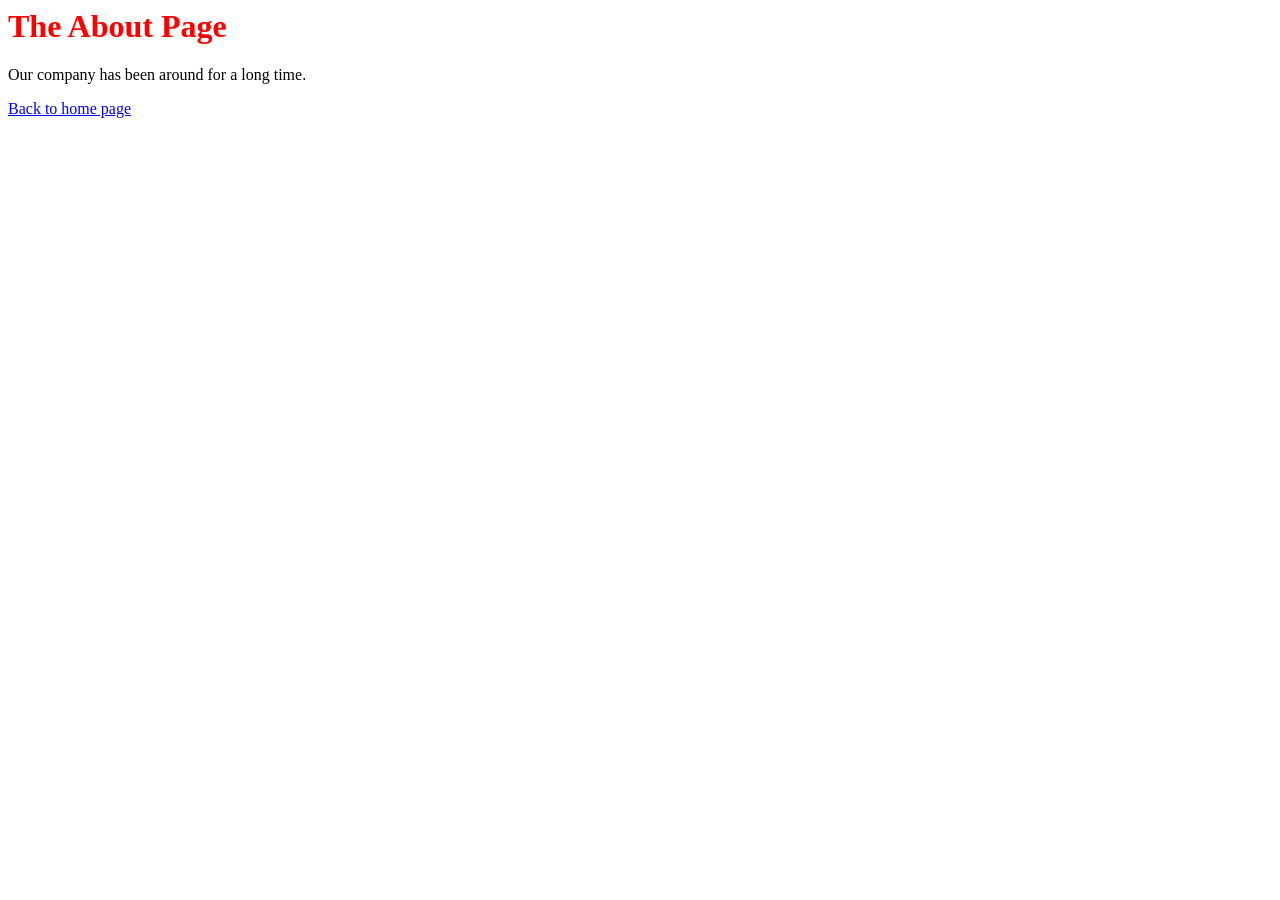
<file: about.html>
<html lang="en">
<head>
    <meta charset="UTF-8">
    <meta name="viewport" content="width=device-width, initial-scale=1.0">
    <title>My page</title>
    <link rel="stylesheet" href="style.css">
</head>
<body>
    <h1>The About Page</h1>
    <p>Our company has been around for a long time.</p>
    <a href="index.html">Back to home page</a>
   
</body>
</html>
</file>
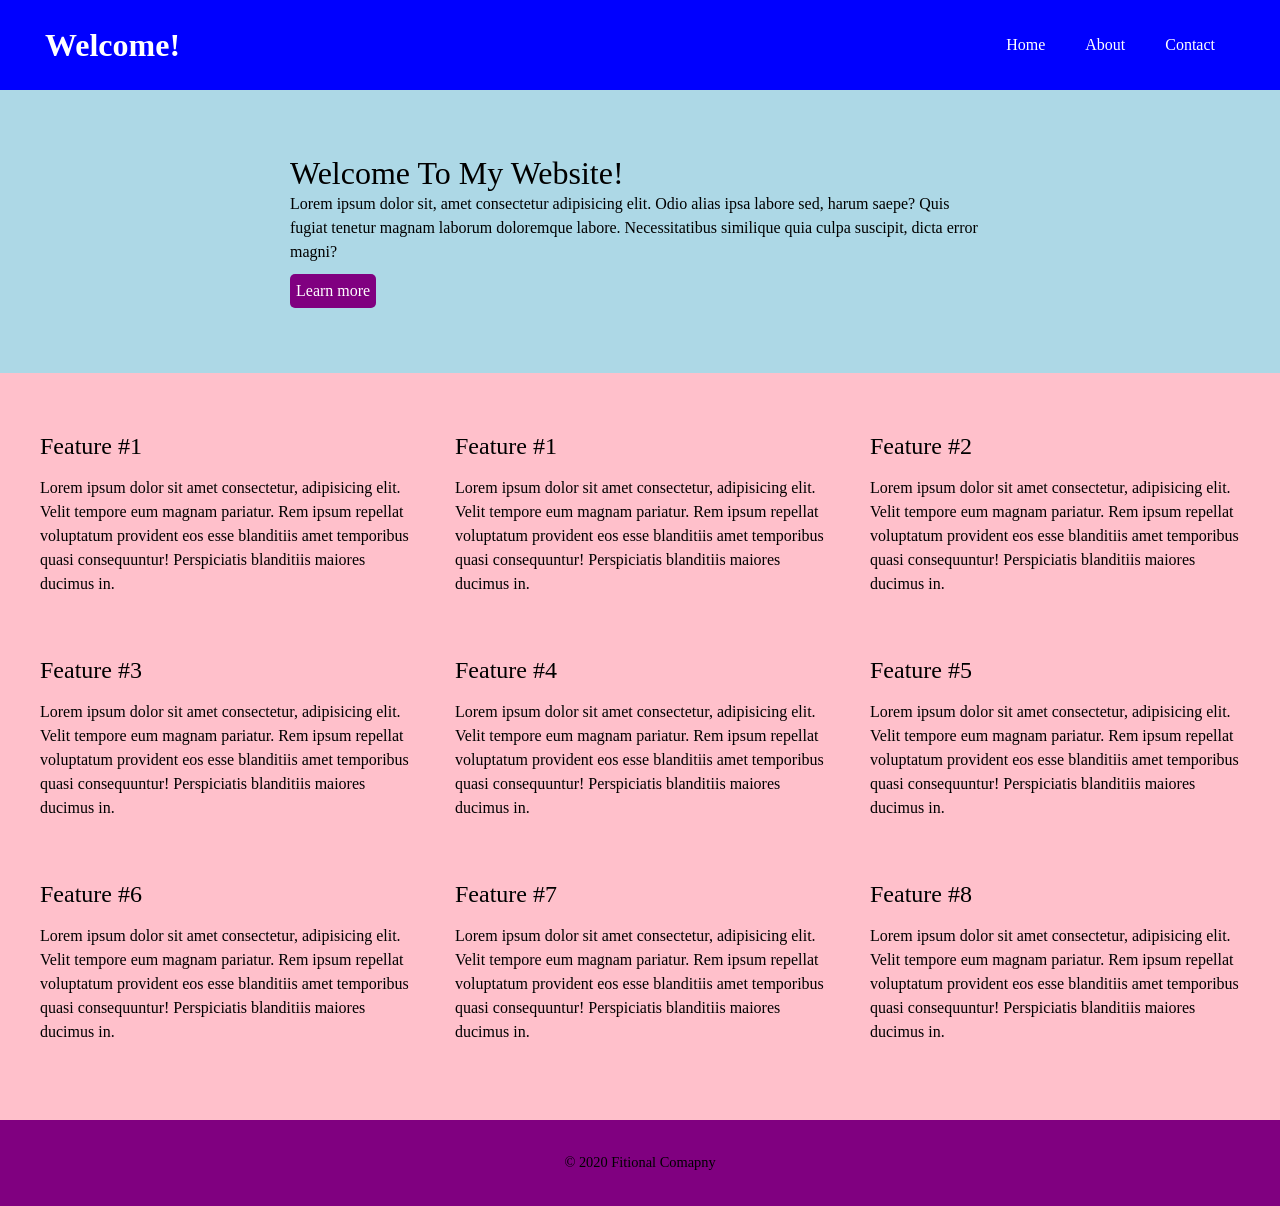
<file: htmlpractice.html>
<html lang="en">

<head>
    <meta charset="UTF-8">
    <meta name="viewport" content="width=device-width, initial-scale=1.0">
    <title>My HTML practice</title>

    <link rel="stylesheet" href="htmlpractice.css">
</head>
<body>
    <div class="header">
        <h1>Welcome!</h1>

        <ul class="nav">
            <li><a href="htmlpractice.html">Home</a></li>
            <li><a href="about.html">About</a></li>
            <li><a href="#">Contact</a></li>
        </ul>
    </div>

    <div class="intro">
        <div class="intro-inner">
            <h1>Welcome To My Website!</h1>

            <p>Lorem ipsum dolor sit, amet consectetur adipisicing elit. Odio alias ipsa labore sed, harum saepe? Quis fugiat tenetur magnam laborum doloremque labore. Necessitatibus similique quia culpa suscipit, dicta error magni?</p>
        
            <a target="_blank" href="https://www.youtube.com/watch?v=kuxRMgBXHO0&t=636s" class="button">Learn more</a>
        </div>
    </div>

    <div class="features">
        <div class="features-inner">
            <div class="feature">
                <h2>Feature #1</h2>
                <p>Lorem ipsum dolor sit amet consectetur, adipisicing elit. Velit tempore eum magnam pariatur. Rem ipsum repellat voluptatum provident eos esse blanditiis amet temporibus quasi consequuntur! Perspiciatis blanditiis maiores ducimus in.</p>
            </div>
            <div class="feature">
                <h2>Feature #1</h2>
                <p>Lorem ipsum dolor sit amet consectetur, adipisicing elit. Velit tempore eum magnam pariatur. Rem ipsum repellat voluptatum provident eos esse blanditiis amet temporibus quasi consequuntur! Perspiciatis blanditiis maiores ducimus in.</p>
            </div>
            <div class="feature">
                <h2>Feature #2</h2>
                <p>Lorem ipsum dolor sit amet consectetur, adipisicing elit. Velit tempore eum magnam pariatur. Rem ipsum repellat voluptatum provident eos esse blanditiis amet temporibus quasi consequuntur! Perspiciatis blanditiis maiores ducimus in.</p>
            </div>
            <div class="feature">
                <h2>Feature #3</h2>
                <p>Lorem ipsum dolor sit amet consectetur, adipisicing elit. Velit tempore eum magnam pariatur. Rem ipsum repellat voluptatum provident eos esse blanditiis amet temporibus quasi consequuntur! Perspiciatis blanditiis maiores ducimus in.</p>
            </div>
            <div class="feature">
                <h2>Feature #4</h2>
                <p>Lorem ipsum dolor sit amet consectetur, adipisicing elit. Velit tempore eum magnam pariatur. Rem ipsum repellat voluptatum provident eos esse blanditiis amet temporibus quasi consequuntur! Perspiciatis blanditiis maiores ducimus in.</p>
            </div>
            <div class="feature">
                <h2>Feature #5</h2>
                <p>Lorem ipsum dolor sit amet consectetur, adipisicing elit. Velit tempore eum magnam pariatur. Rem ipsum repellat voluptatum provident eos esse blanditiis amet temporibus quasi consequuntur! Perspiciatis blanditiis maiores ducimus in.</p>
            </div>
            <div class="feature">
                <h2>Feature #6</h2>
                <p>Lorem ipsum dolor sit amet consectetur, adipisicing elit. Velit tempore eum magnam pariatur. Rem ipsum repellat voluptatum provident eos esse blanditiis amet temporibus quasi consequuntur! Perspiciatis blanditiis maiores ducimus in.</p>
            </div>
            <div class="feature">
                <h2>Feature #7</h2>
                <p>Lorem ipsum dolor sit amet consectetur, adipisicing elit. Velit tempore eum magnam pariatur. Rem ipsum repellat voluptatum provident eos esse blanditiis amet temporibus quasi consequuntur! Perspiciatis blanditiis maiores ducimus in.</p>
            </div>
            <div class="feature">
                <h2>Feature #8</h2>
                <p>Lorem ipsum dolor sit amet consectetur, adipisicing elit. Velit tempore eum magnam pariatur. Rem ipsum repellat voluptatum provident eos esse blanditiis amet temporibus quasi consequuntur! Perspiciatis blanditiis maiores ducimus in.</p>
            </div>
        </div>
    </div>
    <div class="footer">
        <p>&copy; 2020 Fitional Comapny</p>
    </div>
</body>
</html>
</file>
<file: style.css>
h1 {
    color:red;
}

.photos img {
    width: 100%;
}

.photos {
    display: grid;
    grid-template-columns: 1fr 1fr 1fr;
    grid-column-gap: 20px;
}

.button {
    background-color: lightblue;
    border-radius: 5px;
    text-decoration: none;
    font-style: none;
}
</file>
<file: htmlpractice.css>
body{
    margin: 0;
}

.header {
    background-color: blue;
    color: white;
    display: flex;
    justify-content:space-between;
    align-items: center;
    padding: 0 45px;
    flex-wrap: wrap;
}

.nav {
    display: flex;

}

.nav li {
    list-style: none;
}

.nav a {
    text-decoration: none;
    color: white;
    margin: 20px;
    display: block;
    transition: all 1s ease-out;
}

.nav a:hover {
    color: lightblue;
    transform: rotate(6deg);
}

.intro {
    padding: 65px 45px;
    background-color:lightblue;
    display:flex;
    justify-content: center;


}

.intro-inner {
    max-width: 700px;
}

.intro h1 {
    font-weight: normal;
    margin: 0;
}

.intro p{
    line-height: 1.5rem;
    margin: 0;
}

.button {
    background-color: purple;
    color: white;
    border-radius: 5px;
    display: inline-block;
    text-decoration: none;
    padding: 8px 6px;
    margin: 10px 0px 0px 0px;
}

.button:hover{
    color: lightblue;
}

.features {
    background-color: pink;
    padding: 60px 40px;
    
}

.features-inner {
    max-width: 1200px;
    margin: 0 auto;
    display: grid;
    grid-template-columns: repeat(auto-fit, minmax(300px,1fr));
    grid-column-gap: 45px;
    grid-row-gap: 45px;
}

.features h2{
    font-weight:normal;
    margin: 0;
}

.features p{
    line-height: 1.5rem;
}

.footer {
    background-color:purple;
    padding: 20px;
    text-align: center;
    font-size: .9rem;
}
</file>
